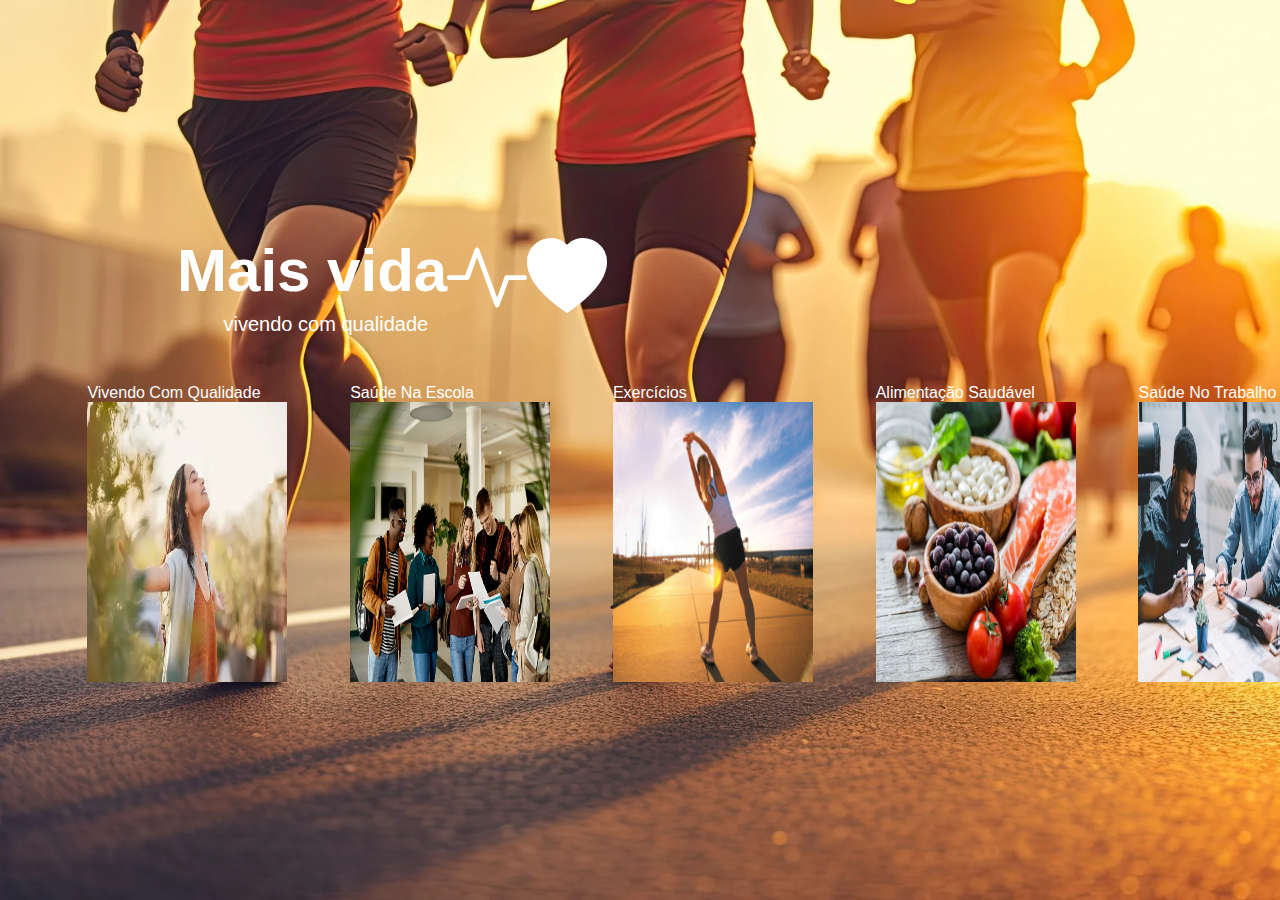
<file: saúde-bem-estar/index.html>
<!DOCTYPE html>
<html lang="pt-BR">
<head>
    <meta charset="UTF-8">
    <meta name="viewport" content="width=device-width, initial-scale=1.0">
    <title>Mais vida</title>
    <!--Adição do favicon para pagina com a tag link sendo usada e usando link para usar icones gratuitos disponiveis-->
    <link rel="shortcut icon" href="../saúde-bem-estar/imagens/icone-de-coração.ico" type="image/ico-x">
    <link rel="stylesheet" type="text/css" href="../saúde-bem-estar/css/estilo.css">
    <link href="https://cdn.jsdelivr.net/npm/bootstrap-icons@1.7.2/font/bootstrap-icons.css" rel="stylesheet">
    <link rel="stylesheet" href="https://cdnjs.cloudflare.com/ajax/libs/font-awesome/6.5.1/css/all.min.css" integrity="sha512-DTOQO9RWCH3ppGqcWaEA1BIZOC6xxalwEsw9c2QQeAIftl+Vegovlnee1c9QX4TctnWMn13TZye+giMm8e2LwA==" crossorigin="anonymous" referrerpolicy="no-referrer" />

</head>
<body class="pag01">
        <!--titulo incial da pagina e cabeçalho da pagina com a tag header-->
    <header>
        <!--Ultilizando a tag div para criar conteinrs para facilitar a formatação de partes da pagina-->  
        <div class="inicio">
            <h1>Mais vida</h1>
            <i class="bi bi-activity"></i>
            <i class="bi bi-heart-fill"></i>
            <p>vivendo com qualidade</p>
        </div>
    </header>
    <!--colocando barra de pesquisa na pagina-->
    <div class="buscar-box">
        <div class="lupa-buscar">
            <i class="fa-solid fa-magnifying-glass"></i>
        </div>
        <div class="input-buscar">
            <input type="text" name="" id="" placeholder="Buscar...">
        </div>
        <div class="btn-fechar">
            <i class="fa-solid fa-circle-xmark"></i>
        </div>
    </div> 
    <div id="scroll"> 
        <div>
            <p>Vivendo Com Qualidade</p>
            <picture>
                <source media="(max-width:360px)" srcset="../saúde-bem-estar/imagens/vivendo_com_qualidade_P.jpg" type="image/jpg">
                <source media="(max-width:520px)" srcset="../saúde-bem-estar/imagens/vivendo_com_qualidade_M.jpg" type="image/jpg">
                <a href="VivendoQualidade.html"><img src="../saúde-bem-estar/imagens/vivendo_com_qualidade_G.jpg" alt="Foto 1"></a>
            </picture>
        </div>
        <div>
            <p>Saúde Na Escola</p>
            <picture>
                <source media="(max-width:360px)" srcset="../saúde-bem-estar/imagens/universitario_P.jpg" type="image/jpg">
                <source media="(max-width:520px)" srcset="../saúde-bem-estar/imagens/universitario_M.jpg" type="image/jpg">
                <a href="SaudeNaEscola.html"><img src="../saúde-bem-estar/imagens/universitario_G.jpg" alt="Foto 2"></a>
            </picture>
        </div>
        <div>
            <p>Exercícios</p>
            <picture>
                <source media="(max-width:360px)" srcset="../saúde-bem-estar/imagens/exercicios-fisicos_P.png" type="image/png">
                <source media="(max-width:520px)" srcset="../saúde-bem-estar/imagens/exercicios-fisicos_M.png" type="image/png">
                <a href="Exercicios.html"><img src="imagens/exercicios-fisicos_`P2.png" alt="Foto 3"></a>
            </picture>
        </div>
        <div>
            <p>Alimentação Saudável</p>
            <picture>
                <source media="(max-width:360px)" srcset="../saúde-bem-estar/imagens/alimentacao-saudavel_P.jpg" type="image/jpg">
                <source media="(max-width:520px)" srcset="../saúde-bem-estar/imagens/alimentacao-saudavel_M.jpg" type="image/jpg">
                <a href="AlimentacaoSaudavel.html"><img src="../saúde-bem-estar/imagens/alimentacao-saudavel_G.jpg" alt="Foto 4"></a>
            </picture>
        </div>
        <div>
            <p>Saúde No Trabalho</p>
            <picture>
                <source media="(max-width:360px)" srcset="../saúde-bem-estar/imagens/trabalho_P.jpg" type="image/jpg">
                <source media="(max-width:520px)" srcset="../saúde-bem-estar/imagens/trabalho_M.jpg" type="image/jpg">
                <a href="SaudeNoTrabalho.html"><img src="../saúde-bem-estar/imagens/trabalho_G.jpg" alt="Foto 5"></a>
            </picture>
        </div>            
        <div>
            <p>Saúde Mental</p>
            <picture>
                <source media="(max-width:360px)" srcset="../saúde-bem-estar/imagens/saúde_mental_P.jpg" type="image/png">
                <source media="(max-width:520px)" srcset="../saúde-bem-estar/imagens/saúde_mental_M.jpg" type="image/png">
                <a href="SaudeMental.html"><img src="../saúde-bem-estar/imagens/saúde_mental_G.jpg" alt="Foto 6"></a>
            </picture>
        </div>

        <div>
            <p>Saúde Dos Pets</p>
            <picture>
                <source media="(max-width:360px)" srcset="../saúde-bem-estar/imagens/pets_P.jpg" type="image/jpg">
                <source media="(max-width:520px)" srcset="../saúde-bem-estar/imagens/pets_M.jpg" type="image/jpg">
                <a href="SaudePets.html"><img src="../saúde-bem-estar/imagens/pets_G.jpg" alt="Foto 8"></a>
            </picture>
        </div>
        <div>
            <p>Curiosidades</p>
            <picture>
                <source media="(max-width:360px)" srcset="../saúde-bem-estar/imagens/curiosidades_G.jpg" type="image/jpg">
                <source media="(max-width:520px)" srcset="../saúde-bem-estar/imagens/curiosidades_G.jpg" type="image/jpg">
                <a href="Curiosidades.html"><img src="../saúde-bem-estar/imagens/curiosidades_G.jpg" alt="Foto 9"></a>
            </picture>
        </div>
    </div>
    <!--chamada do script para a barra de pesquisa-->
    <script src="../saúde-bem-estar/script/script.js"></script> 
</body>
</html>
</file>
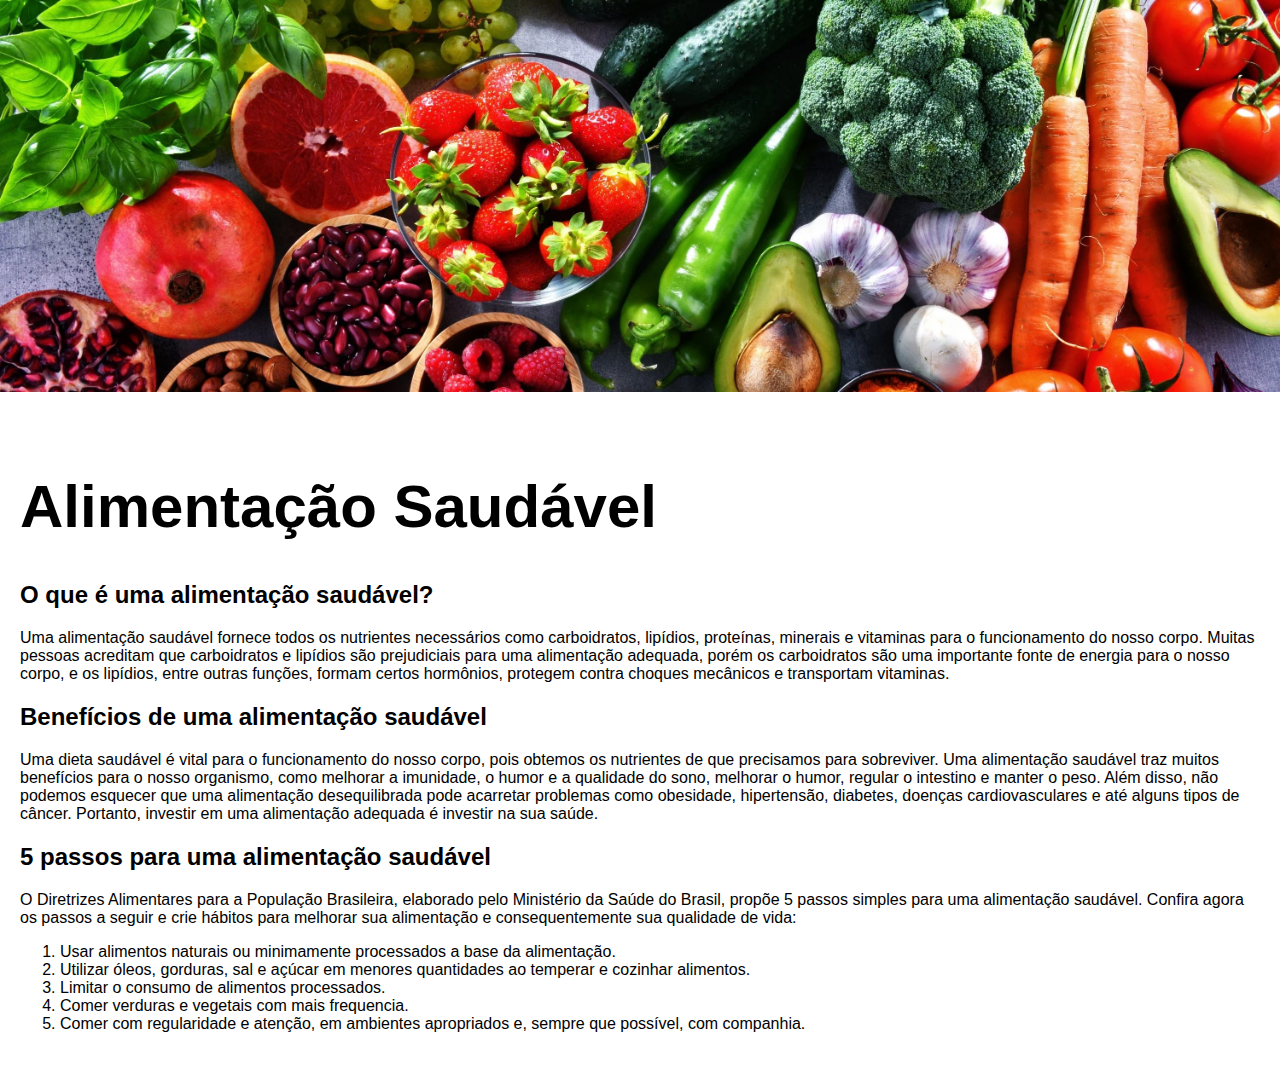
<file: saúde-bem-estar/AlimentacaoSaudavel.html>
<!DOCTYPE html>
<html lang="pt-BR">
<head>
    <meta charset="UTF-8">
    <meta name="viewport" content="width=device-width, initial-scale=1.0">
    <title>Alimentação Saudavel</title>
    <link rel="stylesheet" href="estilo02.css">
    <link rel="shortcut icon" href="../saúde-bem-estar/imagens/icone-de-coração.ico" type="image/ico-x">
</head>
<body>
    <div class="header">
        <!-- Div para a imagem de cabeçalho -->
        <div class="imagem-topo">
            <img src="imagens/alimentacao_saudavel_topo.jpeg.jpg" alt="Imagem de cabeçalho">
        </div>
    </div>
    
    <div class="conteudo">
        <h1>
            Alimentação Saudável
        </h1>
        <h2>
            O que é uma alimentação saudável?
        </h2>
        <p>
            Uma alimentação saudável fornece todos os nutrientes necessários como carboidratos, lipídios, proteínas, minerais e vitaminas para o funcionamento do nosso corpo. Muitas pessoas acreditam que carboidratos e lipídios são prejudiciais para uma alimentação adequada, porém os carboidratos são uma importante fonte de energia para o nosso corpo, e os lipídios, entre outras funções, formam certos hormônios, protegem contra choques mecânicos e transportam vitaminas.
        </p>

        <h2>
            Benefícios de uma alimentação saudável
        </h2>
        <p>
            Uma dieta saudável é vital para o funcionamento do nosso corpo, pois obtemos os nutrientes de que precisamos para sobreviver. Uma alimentação saudável traz muitos benefícios para o nosso organismo, como melhorar a imunidade, o humor e a qualidade do sono, melhorar o humor, regular o intestino e manter o peso.

            Além disso, não podemos esquecer que uma alimentação desequilibrada pode acarretar problemas como obesidade, hipertensão, diabetes, doenças cardiovasculares e até alguns tipos de câncer. Portanto, investir em uma alimentação adequada é investir na sua saúde.
        </p>

        <h2>
            5 passos para uma alimentação saudável
        </h2>
        <p>
            O Diretrizes Alimentares para a População Brasileira, elaborado pelo Ministério da Saúde do Brasil, propõe 5 passos simples para uma alimentação saudável. Confira agora os passos a seguir e crie hábitos para melhorar sua alimentação e consequentemente sua qualidade de vida:

            <ol>
                <li>Usar alimentos naturais ou minimamente processados a base da alimentação.</li>
                <li>Utilizar óleos, gorduras, sal e açúcar em menores quantidades ao temperar e cozinhar alimentos.</li>
                <li>
                    Limitar o consumo de alimentos processados.
                </li>
                <li>
                    Comer verduras e vegetais com mais frequencia.
                </li>
                <li>
                    Comer com regularidade e atenção, em ambientes apropriados e, sempre que possível, com companhia.
                </li>
            </ol>
        </p>
    </div>
</body>
</html>
</file>
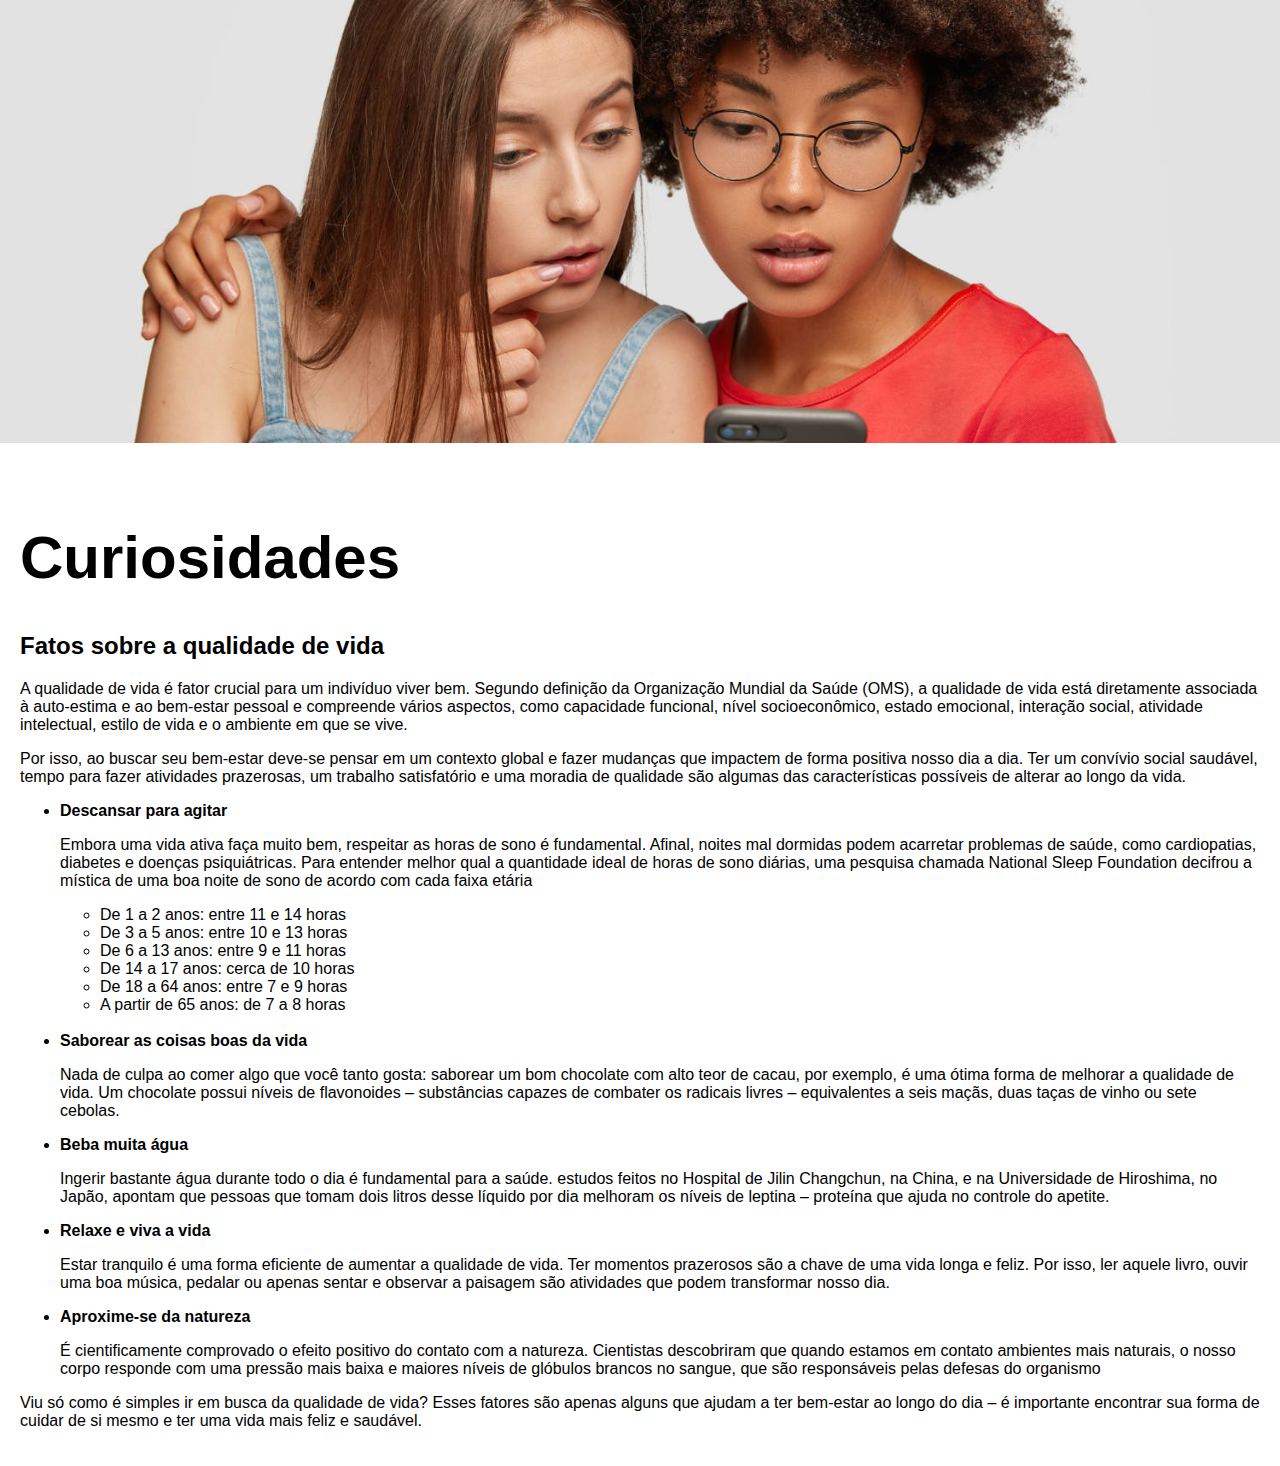
<file: saúde-bem-estar/Curiosidades.html>
<!DOCTYPE html>
<html lang="en">
<head>
    <meta charset="UTF-8">
    <meta name="viewport" content="width=device-width, initial-scale=1.0">
    <title>Curiosidades</title>
    <link rel="shortcut icon" href="../saúde-bem-estar/imagens/icone-de-coração.ico" type="image/ico-x">
    <link rel="stylesheet" href="estilo02.css">
</head>
<body>
    <div class="header">
        <!-- Div para a imagem de cabeçalho -->
        <div class="imagem-topo">
            <img src="imagens/curiosidades2.jpg" alt="Imagem de cabeçalho">
        </div>
    </div>

<div class="conteudo">
        <h1>Curiosidades</h1>
        <h2>Fatos sobre a qualidade de vida</h2>
        <p>A qualidade de vida é fator crucial para um indivíduo viver bem. Segundo definição da Organização Mundial da Saúde (OMS), a qualidade de vida está diretamente associada à auto-estima e ao bem-estar pessoal e compreende vários aspectos, como capacidade funcional, nível socioeconômico, estado emocional, interação social, atividade intelectual, estilo de vida e o ambiente em que se vive.</p>
        <p>Por isso, ao buscar seu bem-estar deve-se pensar em um contexto global e fazer mudanças que impactem de forma positiva nosso dia a dia. Ter um convívio social saudável, tempo para fazer atividades prazerosas, um trabalho satisfatório e uma moradia de qualidade são algumas das características possíveis de alterar ao longo da vida.</p>
        <ul>
            <li><strong>Descansar para agitar</strong></li>
            <p>Embora uma vida ativa faça muito bem, respeitar as horas de sono é fundamental. Afinal, noites mal dormidas podem acarretar problemas de saúde, como cardiopatias, diabetes e doenças psiquiátricas. Para entender melhor qual a quantidade ideal de horas de sono diárias, uma pesquisa chamada National Sleep Foundation decifrou a mística de uma boa noite de sono de acordo com cada faixa etária</p>
            <ul>
                <li>De 1 a 2 anos: entre 11 e 14 horas</li>
                <li>De 3 a 5 anos: entre 10 e 13 horas</li>
                <li>De 6 a 13 anos: entre 9 e 11 horas</li>
                <li>De 14 a 17 anos: cerca de 10 horas</li>
                <li>De 18 a 64 anos: entre 7 e 9 horas</li>
                <li>A partir de 65 anos: de 7 a 8 horas</li>
            </ul>
            <br>
            <li><strong>Saborear as coisas boas da vida</strong></li>
            <p>Nada de culpa ao comer algo que você tanto gosta: saborear um bom chocolate com alto teor de cacau, por exemplo, é uma ótima forma de melhorar a qualidade de vida. Um chocolate possui níveis de flavonoides – substâncias capazes de combater os radicais livres – equivalentes a seis maçãs, duas taças de vinho ou sete cebolas.</p>
            <li><strong>Beba muita água</strong></li>
            <p>Ingerir bastante água durante todo o dia é fundamental para a saúde. estudos feitos no Hospital de Jilin Changchun, na China, e na Universidade de Hiroshima, no Japão, apontam que pessoas que tomam dois litros desse líquido por dia melhoram os níveis de leptina – proteína que ajuda no controle do apetite.</p>
            <li><strong>Relaxe e viva a vida</strong></li>
            <p>Estar tranquilo é uma forma eficiente de aumentar a qualidade de vida. Ter momentos prazerosos são a chave de uma vida longa e feliz. Por isso, ler aquele livro, ouvir uma boa música, pedalar ou apenas sentar e observar a paisagem são atividades que podem transformar nosso dia.</p>
            <li><strong>Aproxime-se da natureza</strong></li>
            <p>É cientificamente comprovado o efeito positivo do contato com a natureza. Cientistas descobriram que quando estamos em contato ambientes mais naturais, o nosso corpo responde com uma pressão mais baixa e maiores níveis de glóbulos brancos no sangue, que são responsáveis pelas defesas do organismo</p>
        </ul>
        <p>Viu só como é simples ir em busca da qualidade de vida? Esses fatores são apenas alguns que ajudam a ter bem-estar ao longo do dia – é importante encontrar sua forma de cuidar de si mesmo e ter uma vida mais feliz e saudável.</p>
</div>        
    
</body>
</html>
</file>
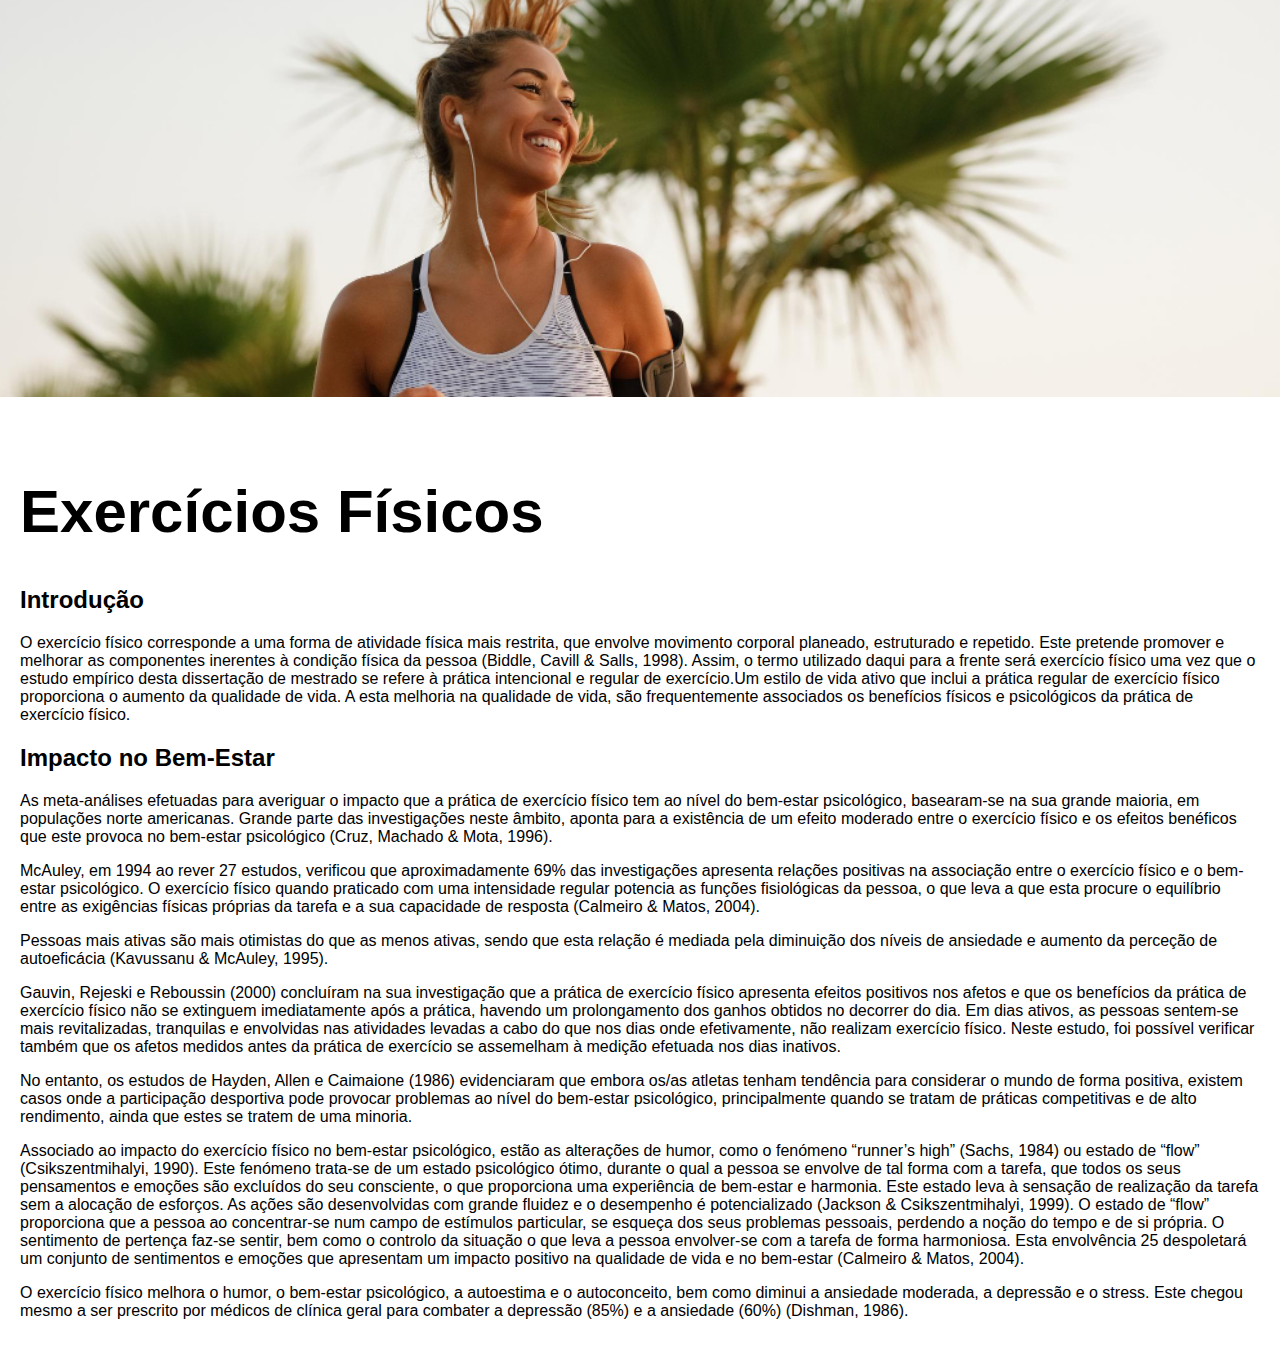
<file: saúde-bem-estar/Exercicios.html>
<!DOCTYPE html>
<html lang="pt-BR">
<head>
    <meta charset="UTF-8">
    <meta name="viewport" content="width=device-width, initial-scale=1.0">
    <title>Exercícios</title>
    <link rel="shortcut icon" href="../saúde-bem-estar/imagens/icone-de-coração.ico" type="image/ico-x">
    <link rel="stylesheet" href="estilo02.css">
</head>
<body>
    <div class="header">
        <!-- Div para a imagem de cabeçalho -->
        <div class="imagem-topo">
            <img src="imagens/exercios-fisi.1.png" alt="Imagem de cabeçalho">
        </div>
    </div>

    <div class="conteudo">
        <h1>Exercícios Físicos</h1>
        <h2>Introdução</h2>
        <p>O exercício físico corresponde a uma forma de atividade física mais restrita,
            que envolve movimento corporal planeado, estruturado e repetido. Este pretende promover e
            melhorar as componentes inerentes à condição física da pessoa (Biddle, Cavill & Salls, 1998).
            Assim, o termo utilizado daqui para a frente será exercício físico uma vez que o estudo
            empírico desta dissertação de mestrado se refere à prática intencional e regular de exercício.Um estilo de vida ativo que inclui a prática regular de exercício físico proporciona o aumento da qualidade de vida. A esta melhoria na qualidade de vida, são frequentemente associados os benefícios físicos e psicológicos da prática de exercício físico.</p>

            <h2>Impacto no Bem-Estar</h2>
            <p>As meta-análises efetuadas para averiguar o impacto que a prática de exercício físico tem
                ao nível do bem-estar psicológico, basearam-se na sua grande maioria, em populações norte
                americanas. Grande parte das investigações neste âmbito, aponta para a existência de um
                efeito moderado entre o exercício físico e os efeitos benéficos que este provoca no bem-estar
                psicológico (Cruz, Machado & Mota, 1996).                
            </p>

            <p>
                McAuley, em 1994 ao rever 27 estudos, verificou que aproximadamente 69% das
                investigações apresenta relações positivas na associação entre o exercício físico e o bem-estar
                psicológico. O exercício físico quando praticado com uma intensidade regular potencia as
                funções fisiológicas da pessoa, o que leva a que esta procure o equilíbrio entre as exigências
                físicas próprias da tarefa e a sua capacidade de resposta (Calmeiro & Matos, 2004).
            </p>

            <p>
                Pessoas mais ativas são mais otimistas do que as menos ativas, sendo que esta relação é
                mediada pela diminuição dos níveis de ansiedade e aumento da perceção de autoeficácia
                (Kavussanu & McAuley, 1995).
            </p>

            <p>
                Gauvin, Rejeski e Reboussin (2000) concluíram na sua investigação que a prática de
                exercício físico apresenta efeitos positivos nos afetos e que os benefícios da prática de
                exercício físico não se extinguem imediatamente após a prática, havendo um prolongamento
                dos ganhos obtidos no decorrer do dia. Em dias ativos, as pessoas sentem-se mais
                revitalizadas, tranquilas e envolvidas nas atividades levadas a cabo do que nos dias onde
                efetivamente, não realizam exercício físico. Neste estudo, foi possível verificar também que os
                afetos medidos antes da prática de exercício se assemelham à medição efetuada nos dias
                inativos.
            </p>

            <p>
                No entanto, os estudos de Hayden, Allen e Caimaione (1986) evidenciaram que embora
                os/as atletas tenham tendência para considerar o mundo de forma positiva, existem casos
                onde a participação desportiva pode provocar problemas ao nível do bem-estar psicológico,
                principalmente quando se tratam de práticas competitivas e de alto rendimento, ainda que
                estes se tratem de uma minoria.
            </p>

            <p>
                Associado ao impacto do exercício físico no bem-estar psicológico, estão as alterações de
                humor, como o fenómeno “runner’s high” (Sachs, 1984) ou estado de “flow” (Csikszentmihalyi,
                1990). Este fenómeno trata-se de um estado psicológico ótimo, durante o qual a pessoa se
                envolve de tal forma com a tarefa, que todos os seus pensamentos e emoções são excluídos
                do seu consciente, o que proporciona uma experiência de bem-estar e harmonia. Este estado
                leva à sensação de realização da tarefa sem a alocação de esforços. As ações são
                desenvolvidas com grande fluidez e o desempenho é potencializado (Jackson &
                Csikszentmihalyi, 1999). O estado de “flow” proporciona que a pessoa ao concentrar-se num
                campo de estímulos particular, se esqueça dos seus problemas pessoais, perdendo a noção do
                tempo e de si própria. O sentimento de pertença faz-se sentir, bem como o controlo da situação
                o que leva a pessoa envolver-se com a tarefa de forma harmoniosa. Esta envolvência
                25
                despoletará um conjunto de sentimentos e emoções que apresentam um impacto positivo na
                qualidade de vida e no bem-estar (Calmeiro & Matos, 2004). 
            </p>

            <p>
                O exercício físico melhora o humor, o bem-estar psicológico, a autoestima e o
                autoconceito, bem como diminui a ansiedade moderada, a depressão e o stress. Este chegou
                mesmo a ser prescrito por médicos de clínica geral para combater a depressão (85%) e a
                ansiedade (60%) (Dishman, 1986).
            </p>

    </div>
    
</body>
</html>
</file>
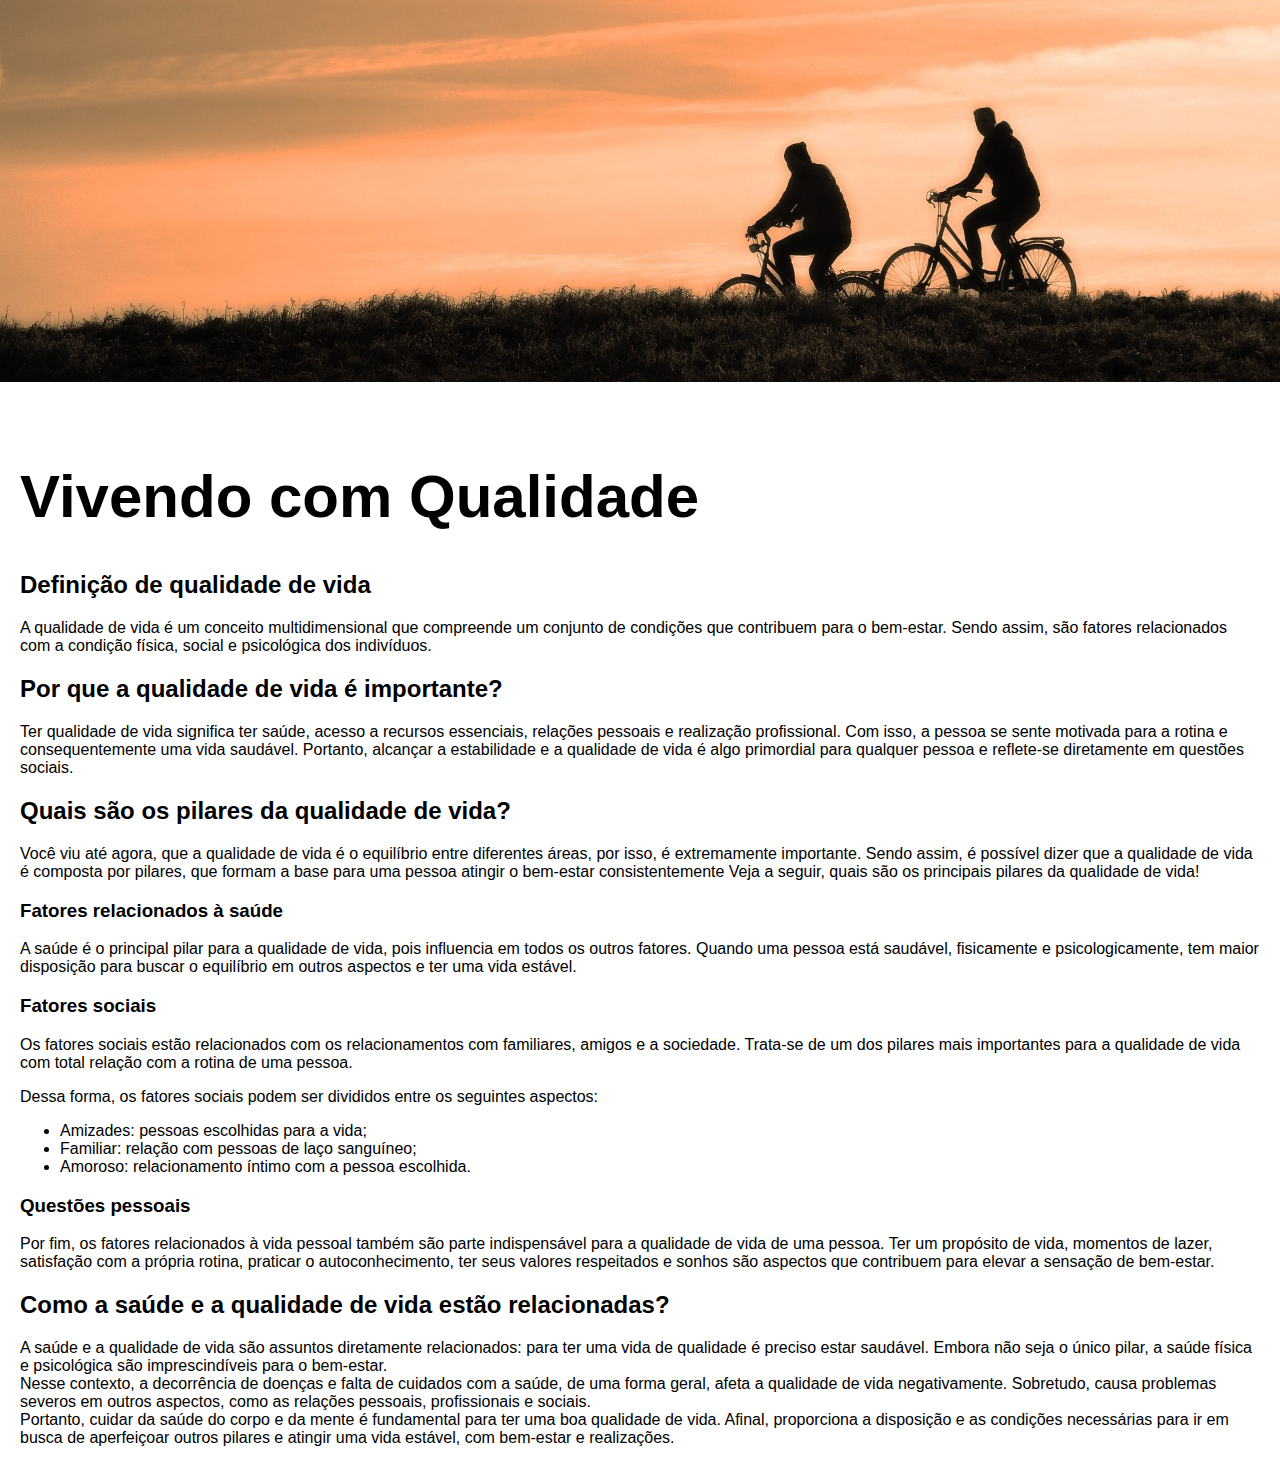
<file: saúde-bem-estar/pag02.html>
<!DOCTYPE html>
<html lang="pt-BR">
<head>
    <meta charset="UTF-8">
    <meta name="viewport" content="width=device-width, initial-scale=1.0">
    <title>Vivendo com Qualidade</title>
    <link rel="shortcut icon" href="../saúde-bem-estar/imagens/icone-de-coração.ico" type="image/ico-x">
    <link rel="stylesheet" href="estilo02.css">
</head>
<body>
    <div class="header">
        <!-- Div para a imagem de cabeçalho -->
        <div class="imagem-topo">
            <img src="imagens/ciclstas.jpg" alt="Imagem de cabeçalho">
        </div>
    </div>
    
    <div class="conteudo">
        <!-- Conteúdo do site aqui -->
        <h1>Vivendo com Qualidade</h1>
        <h2>Definição de qualidade de vida</h2>
        <p>A qualidade de vida é um conceito multidimensional que compreende um conjunto de condições que contribuem para o bem-estar. Sendo assim, são fatores relacionados com a condição física, social e psicológica dos indivíduos. </p>
        <h2>Por que a qualidade de vida é importante?</h2>
        <p>Ter qualidade de vida significa ter saúde, acesso a recursos essenciais, relações pessoais e realização profissional. Com isso, a pessoa se sente motivada para a rotina e consequentemente uma vida saudável.
        Portanto, alcançar a estabilidade e a qualidade de vida é algo primordial para qualquer pessoa e reflete-se diretamente em questões sociais.</p>
        <h2>Quais são os pilares da qualidade de vida?</h2>
        <p>Você viu até agora, que a qualidade de vida é o equilíbrio entre diferentes áreas, por isso, é extremamente importante. Sendo assim, é possível dizer que a qualidade de vida é composta por pilares, que formam a base para uma pessoa atingir o bem-estar consistentemente
        Veja a seguir, quais são os principais pilares da qualidade de vida!  </p>
        <h3>Fatores relacionados à saúde</h3>
        <p>A saúde é o principal pilar para a qualidade de vida, pois influencia em todos os outros fatores. Quando uma pessoa está saudável, fisicamente e psicologicamente, tem maior disposição para buscar o equilíbrio em outros aspectos e ter uma vida estável.</p>
        <h3>Fatores sociais</h3>
        <p>Os fatores sociais estão relacionados com os relacionamentos com familiares, amigos e a sociedade. Trata-se de um dos pilares mais importantes para a qualidade de vida com total relação com a rotina de uma pessoa.</p>
        <p>Dessa forma, os fatores sociais podem ser divididos entre os seguintes aspectos:</p>
        <ul >
            <li>Amizades: pessoas escolhidas para a vida;</li>
            <li>Familiar: relação com pessoas de laço sanguíneo;</li>
            <li>Amoroso: relacionamento íntimo com a pessoa escolhida.</li>
        </ul>
        <h3>Questões pessoais</h3>
        <p>Por fim, os fatores relacionados à vida pessoal também são parte indispensável para a qualidade de vida de uma pessoa. Ter um propósito de vida, momentos de lazer, satisfação com a própria rotina, praticar o autoconhecimento, ter seus valores respeitados e sonhos são aspectos que contribuem para elevar a sensação de bem-estar.</p>
        <h2>Como a saúde e a qualidade de vida estão relacionadas?</h2>
        <p>A saúde e a qualidade de vida são assuntos diretamente relacionados: para ter uma vida de qualidade é preciso estar saudável. Embora não seja o único pilar, a saúde física e psicológica são imprescindíveis para o bem-estar. <br> Nesse contexto, a decorrência de doenças e falta de cuidados com a saúde, de uma forma geral, afeta a qualidade de vida negativamente. Sobretudo, causa problemas severos em outros aspectos, como as relações pessoais, profissionais e sociais. <br> Portanto, cuidar da saúde do corpo e da mente é fundamental para ter uma boa qualidade de vida. Afinal, proporciona a disposição e as condições necessárias para ir em busca de aperfeiçoar outros pilares e atingir uma vida estável, com bem-estar e realizações.</p>
        
    </div>
    
</body>
</html>
</file>
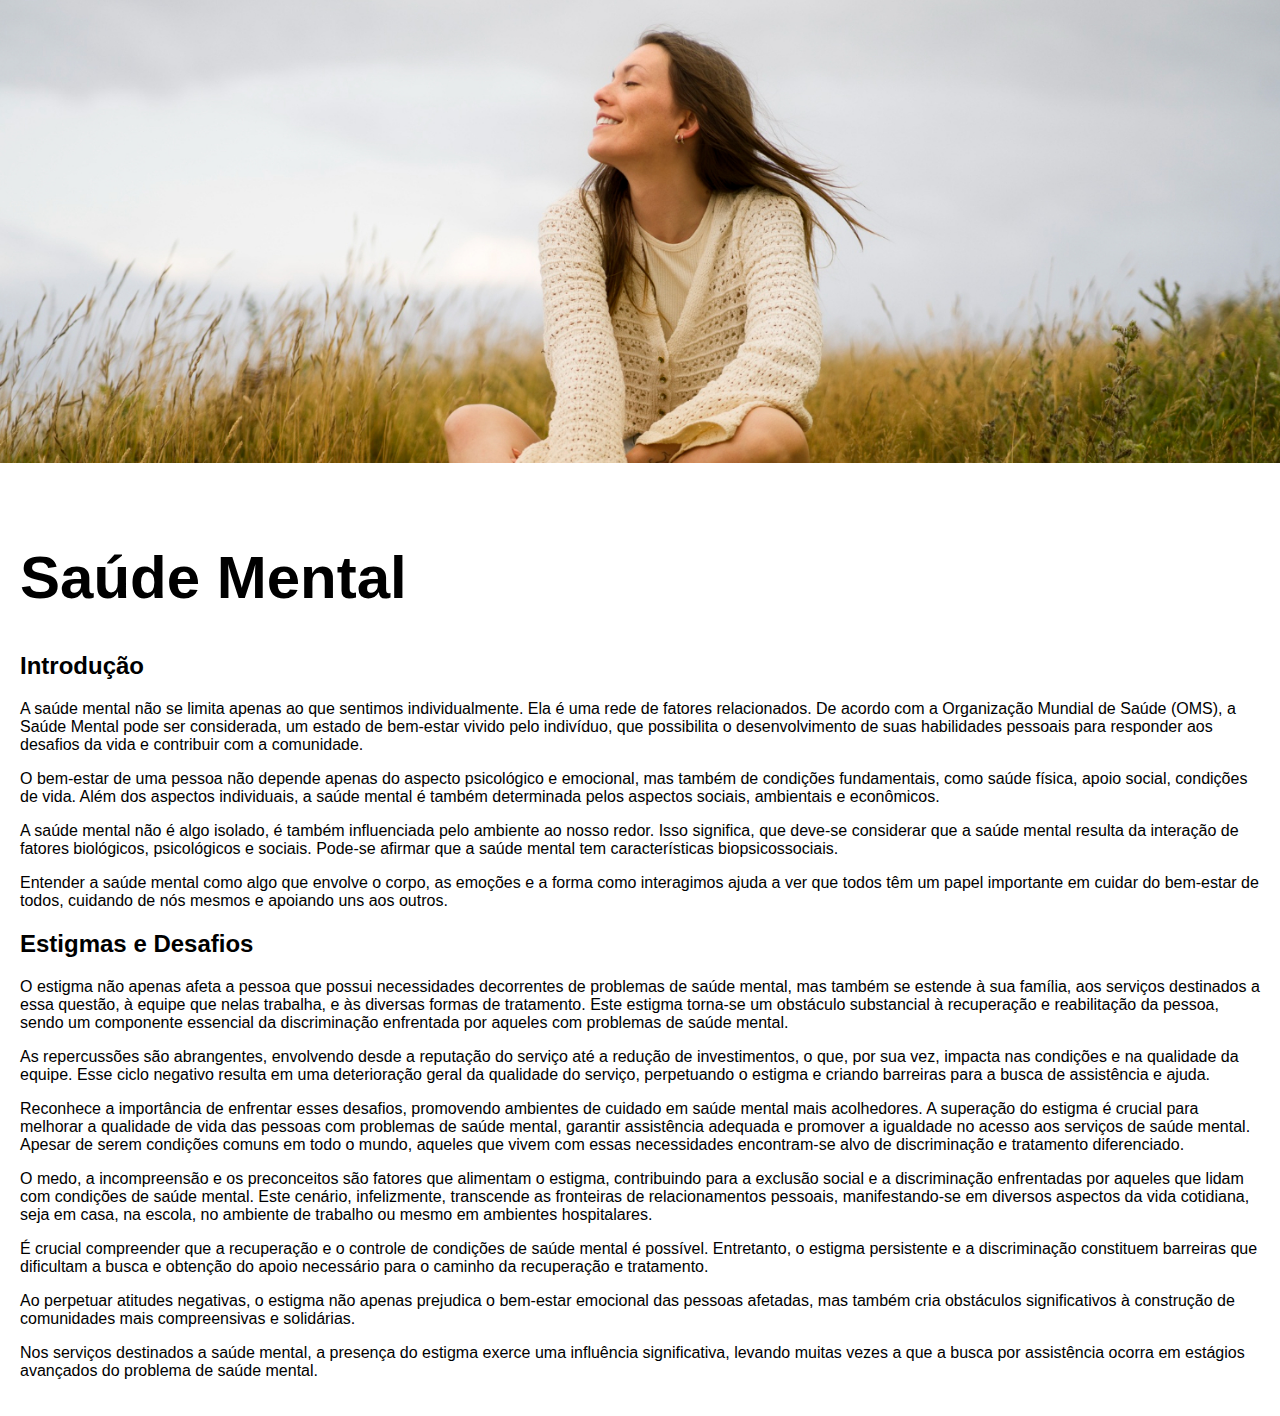
<file: saúde-bem-estar/SaudeMental.html>
<!DOCTYPE html>
<html lang="en">
<head>
    <meta charset="UTF-8">
    <meta name="viewport" content="width=device-width, initial-scale=1.0">
    <title>Saude Mental</title>
    <link rel="shortcut icon" href="../saúde-bem-estar/imagens/icone-de-coração.ico" type="image/ico-x">
    <link rel="stylesheet" href="estilo02.css">
</head>
<body>
    <div class="header">
        <!-- Div para a imagem de cabeçalho -->
        <div class="imagem-topo">
            <img src="imagens/saudemental.jpg" alt="Imagem de cabeçalho">
        </div>
    </div>
    
    <div class="conteudo">
        <h1>Saúde Mental</h1>
        <h2>Introdução</h2>
        <p>A saúde mental não se limita apenas ao que sentimos individualmente. Ela é uma rede de fatores relacionados. De acordo com a Organização Mundial de Saúde (OMS), a Saúde Mental pode ser considerada, um estado de bem-estar vivido pelo indivíduo, que possibilita o desenvolvimento de suas habilidades pessoais para responder aos desafios da vida e contribuir com a comunidade.</p>
        <p>O bem-estar de uma pessoa não depende apenas do aspecto psicológico e emocional, mas também de condições fundamentais, como saúde física, apoio social, condições de vida. Além dos aspectos individuais, a saúde mental é também determinada pelos aspectos sociais, ambientais e econômicos.</p>
        <p>A saúde mental não é algo isolado, é também influenciada pelo ambiente ao nosso redor. Isso significa, que deve-se considerar que a saúde mental resulta da interação de fatores biológicos, psicológicos e sociais. Pode-se afirmar que a saúde mental tem características biopsicossociais. </p>
        <p>Entender a saúde mental como algo que envolve o corpo, as emoções e a forma como interagimos ajuda a ver que todos têm um papel importante em cuidar do bem-estar de todos, cuidando de nós mesmos e apoiando uns aos outros.</p>
        <h2>Estigmas e Desafios</h2>
        <p>O estigma não apenas afeta a pessoa que possui necessidades decorrentes de problemas de saúde mental, mas também se estende à sua família, aos serviços destinados a essa questão, à equipe que nelas trabalha, e às diversas formas de tratamento. Este estigma torna-se um obstáculo substancial à recuperação e reabilitação da pessoa, sendo um componente essencial da discriminação enfrentada por aqueles com problemas de saúde mental.</p>
        <p>As repercussões são abrangentes, envolvendo desde a reputação do serviço até a redução de investimentos, o que, por sua vez, impacta nas condições e na qualidade da equipe. Esse ciclo negativo resulta em uma deterioração geral da qualidade do serviço, perpetuando o estigma e criando barreiras para a busca de assistência e ajuda.</p>
        <p>Reconhece a importância de enfrentar esses desafios, promovendo ambientes de cuidado em saúde mental mais acolhedores. A superação do estigma é crucial para melhorar a qualidade de vida das pessoas com problemas de saúde mental, garantir assistência adequada e promover a igualdade no acesso aos serviços de saúde mental. Apesar de serem condições comuns em todo o mundo, aqueles que vivem com essas necessidades encontram-se alvo de discriminação e tratamento diferenciado.</p>
        <p>O medo, a incompreensão e os preconceitos são fatores que alimentam o estigma, contribuindo para a exclusão social e a discriminação enfrentadas por aqueles que lidam com condições de saúde mental. Este cenário, infelizmente, transcende as fronteiras de relacionamentos pessoais, manifestando-se em diversos aspectos da vida cotidiana, seja em casa, na escola, no ambiente de trabalho ou mesmo em ambientes hospitalares.</p>
        <p>É crucial compreender que a recuperação e o controle de condições de saúde mental é possível. Entretanto, o estigma persistente e a discriminação constituem barreiras que dificultam a busca e obtenção do apoio necessário para o caminho da recuperação e tratamento.</p>
        <p>Ao perpetuar atitudes negativas, o estigma não apenas prejudica o bem-estar emocional das pessoas afetadas, mas também cria obstáculos significativos à construção de comunidades mais compreensivas e solidárias.</p>
        <p>Nos serviços destinados a saúde mental, a presença do estigma exerce uma influência significativa, levando muitas vezes a que a busca por assistência ocorra em estágios avançados do problema de saúde mental.</p>

    </div>
</body>
</html>
</file>
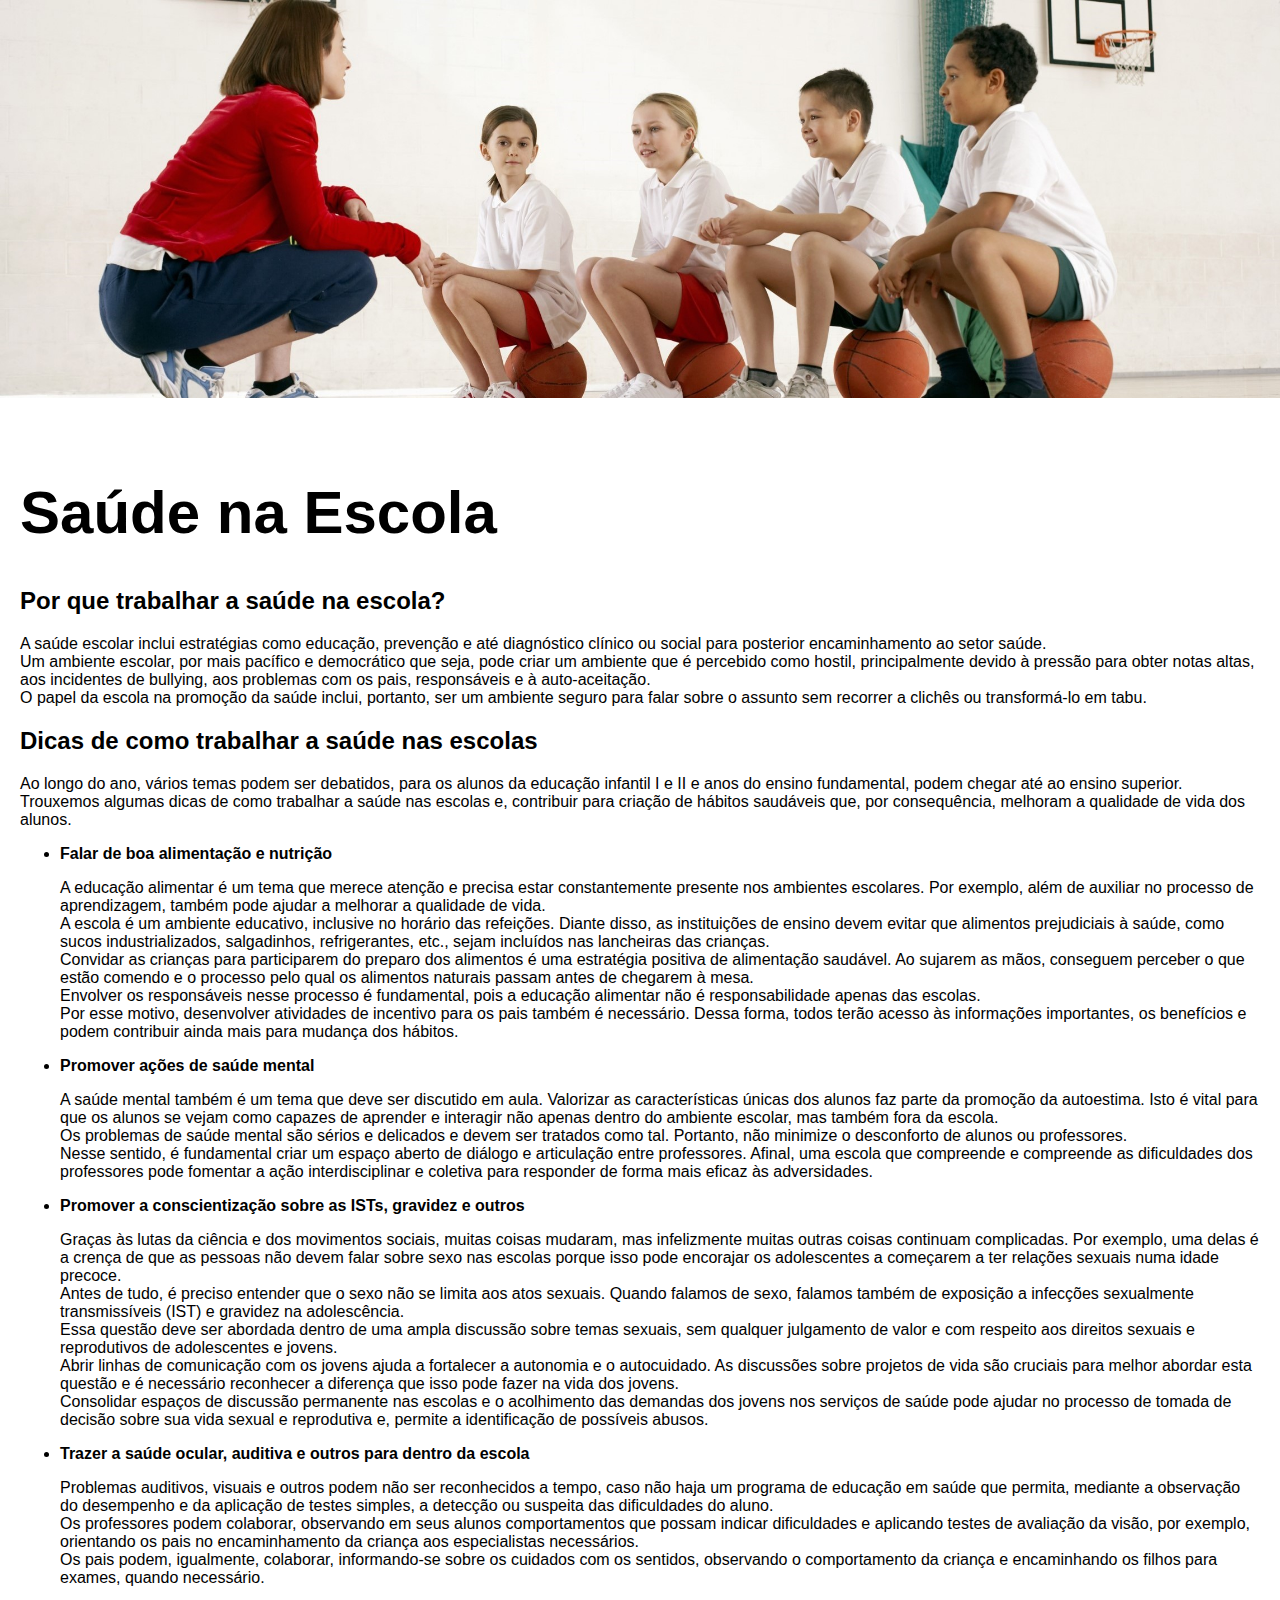
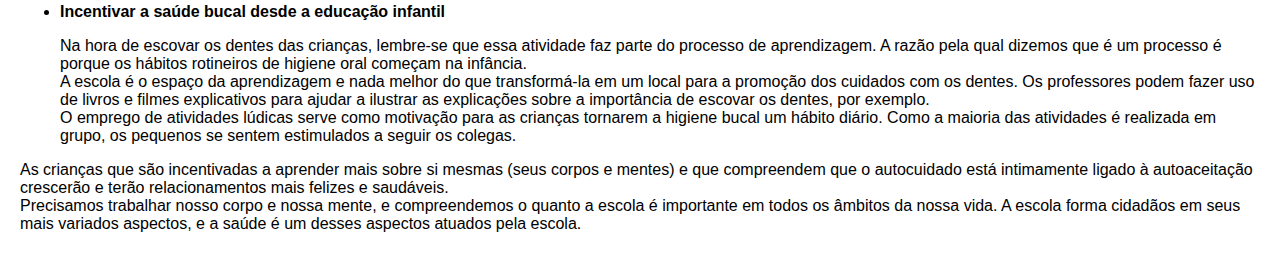
<file: saúde-bem-estar/SaudeNaEscola.html>
<!DOCTYPE html>
<html lang="pt-BR">
<head>
    <meta charset="UTF-8">
    <meta name="viewport" content="width=device-width, initial-scale=1.0">
    <title>Saúde na Escola</title>
    <link rel="shortcut icon" href="../saúde-bem-estar/imagens/icone-de-coração.ico" type="image/ico-x">
    <link rel="stylesheet" href="estilo02.css">
</head>
<body>
    <div class="header">
        <!-- Div para a imagem de cabeçalho -->
        <div class="imagem-topo">
            <img src="imagens/educacaofisoca.2.1.jpg" alt="Imagem de cabeçalho">
        </div>
    </div>

    <div class="conteudo">
        <!-- Conteúdo do site aqui -->
        <h1>Saúde na Escola</h1>
        <h2>Por que trabalhar a saúde na escola?</h2>
        <p>A saúde escolar inclui estratégias como educação, prevenção e até diagnóstico clínico ou social para posterior encaminhamento ao setor saúde. <br> Um ambiente escolar, por mais pacífico e democrático que seja, pode criar um ambiente que é percebido como hostil, principalmente devido à pressão para obter notas altas, aos incidentes de bullying, aos problemas com os pais, responsáveis ​​e à auto-aceitação. <br>  O papel da escola na promoção da saúde inclui, portanto, ser um ambiente seguro para falar sobre o assunto sem recorrer a clichês ou transformá-lo em tabu.</p>

        <h2>Dicas de como trabalhar a saúde nas escolas</h2>
        <p>Ao longo do ano, vários temas podem ser debatidos, para os alunos da educação infantil I e II e anos do ensino fundamental, podem chegar até ao ensino superior. <br> Trouxemos algumas dicas de como trabalhar a saúde nas escolas e, contribuir para criação de hábitos saudáveis que, por consequência, melhoram a qualidade de vida dos alunos. </p>
        <ul>
            <li><strong>Falar de boa alimentação e nutrição</strong></li>
            <p>A educação alimentar é um tema que merece atenção e precisa estar constantemente presente nos ambientes escolares. Por exemplo, além de auxiliar no processo de aprendizagem, também pode ajudar a melhorar a qualidade de vida. <br> A escola é um ambiente educativo, inclusive no horário das refeições. Diante disso, as instituições de ensino devem evitar que alimentos prejudiciais à saúde, como sucos industrializados, salgadinhos, refrigerantes, etc., sejam incluídos nas lancheiras das crianças. <br> Convidar as crianças para participarem do preparo dos alimentos é uma estratégia positiva de alimentação saudável. Ao sujarem as mãos, conseguem perceber o que estão comendo e o processo pelo qual os alimentos naturais passam antes de chegarem à mesa. <br> Envolver os responsáveis ​​nesse processo é fundamental, pois a educação alimentar não é responsabilidade apenas das escolas.<br> Por esse motivo, desenvolver atividades de incentivo para os pais também é necessário. Dessa forma, todos terão acesso às informações importantes, os benefícios e podem contribuir ainda mais para mudança dos hábitos. </p>

            <li><strong>Promover ações de saúde mental</strong></li>
            <p>A saúde mental também é um tema que deve ser discutido em aula. Valorizar as características únicas dos alunos faz parte da promoção da autoestima. Isto é vital para que os alunos se vejam como capazes de aprender e interagir não apenas dentro do ambiente escolar, mas também fora da escola. <br>Os problemas de saúde mental são sérios e delicados e devem ser tratados como tal. Portanto, não minimize o desconforto de alunos ou professores. <br>Nesse sentido, é fundamental criar um espaço aberto de diálogo e articulação entre professores. Afinal, uma escola que compreende e compreende as dificuldades dos professores pode fomentar a ação interdisciplinar e coletiva para responder de forma mais eficaz às adversidades.</p>

            <li><strong>Promover a conscientização sobre as ISTs, gravidez e outros</strong></li>
            <p>Graças às lutas da ciência e dos movimentos sociais, muitas coisas mudaram, mas infelizmente muitas outras coisas continuam complicadas. Por exemplo, uma delas é a crença de que as pessoas não devem falar sobre sexo nas escolas porque isso pode encorajar os adolescentes a começarem a ter relações sexuais numa idade precoce. <br>Antes de tudo, é preciso entender que o sexo não se limita aos atos sexuais. Quando falamos de sexo, falamos também de exposição a infecções sexualmente transmissíveis (IST) e gravidez na adolescência. <br>Essa questão deve ser abordada dentro de uma ampla discussão sobre temas sexuais, sem qualquer julgamento de valor e com respeito aos direitos sexuais e reprodutivos de adolescentes e jovens. <br>Abrir linhas de comunicação com os jovens ajuda a fortalecer a autonomia e o autocuidado. As discussões sobre projetos de vida são cruciais para melhor abordar esta questão e é necessário reconhecer a diferença que isso pode fazer na vida dos jovens. <br>Consolidar espaços de discussão permanente nas escolas e o acolhimento das demandas dos jovens nos serviços de saúde pode ajudar no processo de tomada de decisão sobre sua vida sexual e reprodutiva e, permite a identificação de possíveis abusos. </p>

            <li><strong>Trazer a saúde ocular, auditiva e outros para dentro da escola</strong></li>
            <p>Problemas auditivos, visuais e outros podem não ser reconhecidos a tempo, caso não haja um programa de educação em saúde que permita, mediante a observação do desempenho e da aplicação de testes simples, a detecção ou suspeita das dificuldades do aluno. <br>Os professores podem colaborar, observando em seus alunos comportamentos que possam indicar dificuldades e aplicando testes de avaliação da visão, por exemplo, orientando os pais no encaminhamento da criança aos especialistas necessários. <br>Os pais podem, igualmente, colaborar, informando-se sobre os cuidados com os sentidos, observando o comportamento da criança e encaminhando os filhos para exames, quando necessário.</p>

            <li><strong>Incentivar a saúde bucal desde a educação infantil</strong></li>
            <p>Na hora de escovar os dentes das crianças, lembre-se que essa atividade faz parte do processo de aprendizagem. A razão pela qual dizemos que é um processo é porque os hábitos rotineiros de higiene oral começam na infância. <br>A escola é o espaço da aprendizagem e nada melhor do que transformá-la em um local para a promoção dos cuidados com os dentes. Os professores podem fazer uso de livros e filmes explicativos para ajudar a ilustrar as explicações sobre a importância de escovar os dentes, por exemplo. <br>O emprego de atividades lúdicas serve como motivação para as crianças tornarem a higiene bucal um hábito diário. Como a maioria das atividades é realizada em grupo, os pequenos se sentem estimulados a seguir os colegas.</p>
        </ul>

        <p>As crianças que são incentivadas a aprender mais sobre si mesmas (seus corpos e mentes) e que compreendem que o autocuidado está intimamente ligado à autoaceitação crescerão e terão relacionamentos mais felizes e saudáveis. <br>Precisamos trabalhar nosso corpo e nossa mente, e compreendemos o quanto a escola é importante em todos os âmbitos da nossa vida. A escola forma cidadãos em seus mais variados aspectos, e a saúde é um desses aspectos atuados pela escola.</p>
        
    </div>

</body>
</html>
</file>
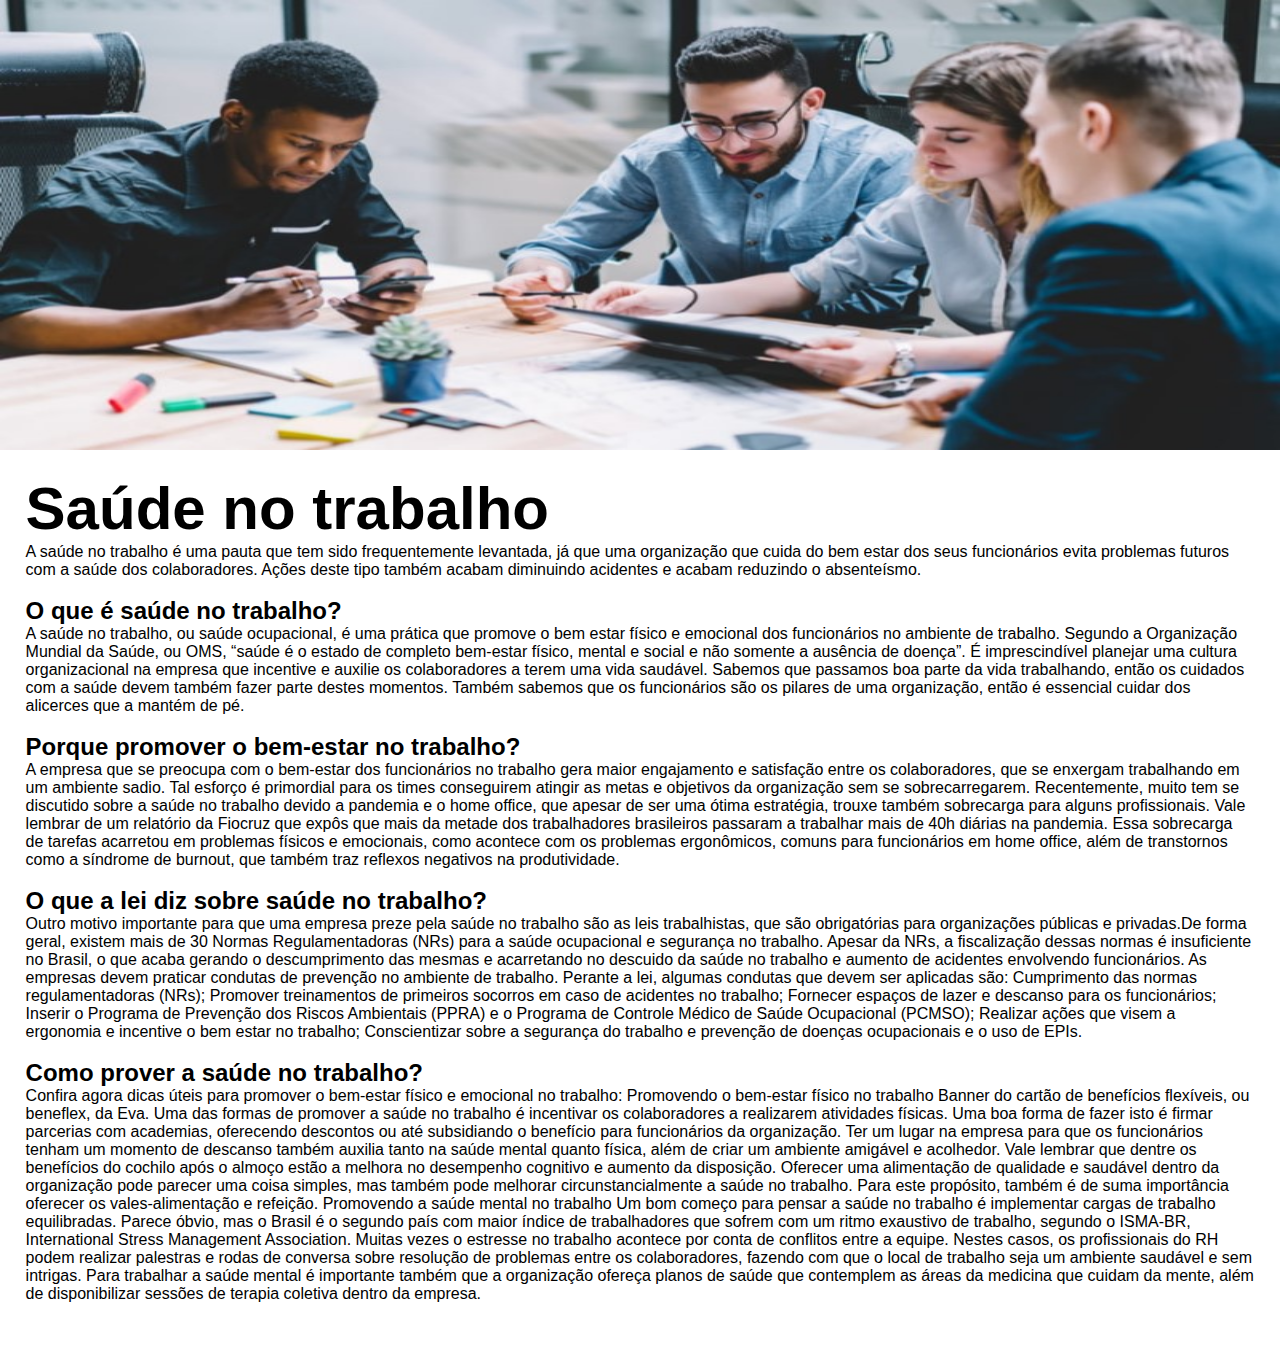
<file: saúde-bem-estar/SaudeNoTrabalho.html>
<!DOCTYPE html>
<html lang="pt-BR">
<head>
    <meta charset="UTF-8">
    <meta name="viewport" content="width=device-width, initial-scale=1.0">
    <title>Saúde no trabalho</title>
    <!--Adição do favicon para pagina com a tag link sendo usada e usando link para usar icones gratuitos disponiveis-->
    <link rel="shortcut icon" href="../saúde-bem-estar/imagens/icone-de-coração.ico" type="image/ico-x">
    <link rel="stylesheet" type="text/css" href="../saúde-bem-estar/css/estilo.css">
    <link href="https://cdn.jsdelivr.net/npm/bootstrap-icons@1.7.2/font/bootstrap-icons.css" rel="stylesheet">
    <link rel="stylesheet" href="https://cdnjs.cloudflare.com/ajax/libs/font-awesome/6.5.1/css/all.min.css" integrity="sha512-DTOQO9RWCH3ppGqcWaEA1BIZOC6xxalwEsw9c2QQeAIftl+Vegovlnee1c9QX4TctnWMn13TZye+giMm8e2LwA==" crossorigin="anonymous" referrerpolicy="no-referrer" />
    <link rel="stylesheet" href="estilo02.css">
</head>
<body class="saudetrabalho">
    <div class="texto">
        <h1>Saúde no trabalho</h1>
        <p>A saúde no trabalho é uma pauta que tem sido frequentemente levantada, já que uma organização que cuida do bem estar dos seus funcionários evita problemas futuros com a saúde dos colaboradores. Ações deste tipo também acabam diminuindo acidentes e acabam reduzindo o absenteísmo.</p><br>

            <h2>O que é saúde no trabalho?</h2>
            <p>A saúde no trabalho, ou saúde ocupacional, é uma prática que promove o bem estar físico e emocional dos funcionários no ambiente de trabalho. Segundo a Organização Mundial da Saúde, ou OMS, “saúde é o estado de completo bem-estar físico, mental e social e não somente a ausência de doença”. 

            É imprescindível planejar uma cultura organizacional na empresa que incentive e auxilie os colaboradores a terem uma vida saudável. 
        
            Sabemos que passamos boa parte da vida trabalhando, então os cuidados com a saúde devem também fazer parte destes momentos. Também sabemos que os funcionários são os pilares de uma organização, então é essencial cuidar dos alicerces que a mantém de pé. </p><br>

            <h2>Porque promover o bem-estar no trabalho?</h2>
            <p>A empresa que se preocupa com o bem-estar dos funcionários no trabalho gera maior engajamento e satisfação entre os colaboradores, que se enxergam trabalhando em um ambiente sadio. Tal esforço é primordial para os times conseguirem atingir as metas e objetivos da organização sem se sobrecarregarem. 
            Recentemente, muito tem se discutido sobre a saúde no trabalho devido a pandemia e o home office, que apesar de ser uma ótima estratégia, trouxe também sobrecarga para alguns profissionais. Vale lembrar de um relatório da Fiocruz que expôs que mais da metade dos trabalhadores brasileiros passaram a trabalhar mais de 40h diárias na pandemia.
            Essa sobrecarga de tarefas acarretou em problemas físicos e emocionais, como acontece com os problemas ergonômicos, comuns para funcionários em home office, além de transtornos como a síndrome de burnout, que também traz reflexos negativos na produtividade.</p><br>

            <h2>O que a lei diz sobre saúde no trabalho?</h2>
            <p>Outro motivo importante para que uma empresa preze pela saúde no trabalho são as leis trabalhistas, que são obrigatórias para organizações públicas e privadas.De forma geral, existem mais de 30 Normas Regulamentadoras (NRs) para a saúde ocupacional e segurança no trabalho.
            Apesar da NRs, a fiscalização dessas normas é insuficiente no Brasil, o que acaba gerando o descumprimento das mesmas e acarretando no descuido da saúde no trabalho e  aumento de acidentes envolvendo funcionários.  
            As empresas devem praticar condutas de prevenção no ambiente de trabalho. Perante a lei, algumas condutas que devem ser aplicadas são:
            
            Cumprimento das normas regulamentadoras (NRs);  
            Promover treinamentos de primeiros socorros em caso de acidentes no trabalho;
            Fornecer espaços de lazer e descanso para os funcionários;
            Inserir o Programa de Prevenção dos Riscos Ambientais (PPRA) e o Programa de Controle Médico de Saúde Ocupacional (PCMSO); 
            Realizar ações que visem a ergonomia e incentive o bem estar no trabalho;
            Conscientizar sobre a segurança do trabalho e prevenção de doenças ocupacionais e o uso de EPIs.</p><br>
            
            <h2>Como prover a saúde no trabalho?</h2>
            <p>Confira agora dicas úteis para promover o bem-estar físico e emocional no trabalho:

            Promovendo o bem-estar físico no trabalho
            Banner do cartão de benefícios flexíveis, ou beneflex, da Eva.
            Uma das formas de promover a saúde no trabalho é incentivar os colaboradores a realizarem atividades físicas. Uma boa forma de fazer isto é firmar parcerias com academias, oferecendo descontos ou até subsidiando o benefício para funcionários da organização.  
            
            Ter um lugar na empresa para que os funcionários tenham um momento de descanso também auxilia tanto na saúde mental quanto física, além de criar um ambiente amigável e acolhedor. Vale lembrar que dentre os benefícios do cochilo após o almoço estão a melhora no desempenho cognitivo e aumento da disposição.
            
            Oferecer uma alimentação de qualidade e saudável dentro da organização pode parecer uma coisa simples, mas também pode melhorar circunstancialmente a  saúde no trabalho. Para este propósito, também é de suma importância oferecer os vales-alimentação e refeição. 
            
            Promovendo a saúde mental no trabalho
            Um bom começo para pensar a saúde no trabalho é implementar cargas de trabalho equilibradas. Parece óbvio, mas o Brasil é o segundo país com maior índice de trabalhadores que sofrem com um ritmo exaustivo de trabalho, segundo o ISMA-BR, International Stress Management Association. 
            
            Muitas vezes o estresse no trabalho acontece por conta de conflitos entre a equipe. Nestes casos, os profissionais do RH podem realizar palestras e rodas de conversa sobre resolução de problemas entre os colaboradores, fazendo com que o local de trabalho seja um ambiente saudável e sem intrigas. 
            
            Para trabalhar a saúde mental é importante também que a organização ofereça planos de saúde que contemplem as áreas da medicina que cuidam da mente, além de disponibilizar sessões de terapia coletiva dentro da empresa.</p><br>
    </div>
    <!--chamada do script para a barra de pesquisa-->
    <script src="../saúde-bem-estar/script/script.js"></script> 
</body>
</html>
</file>
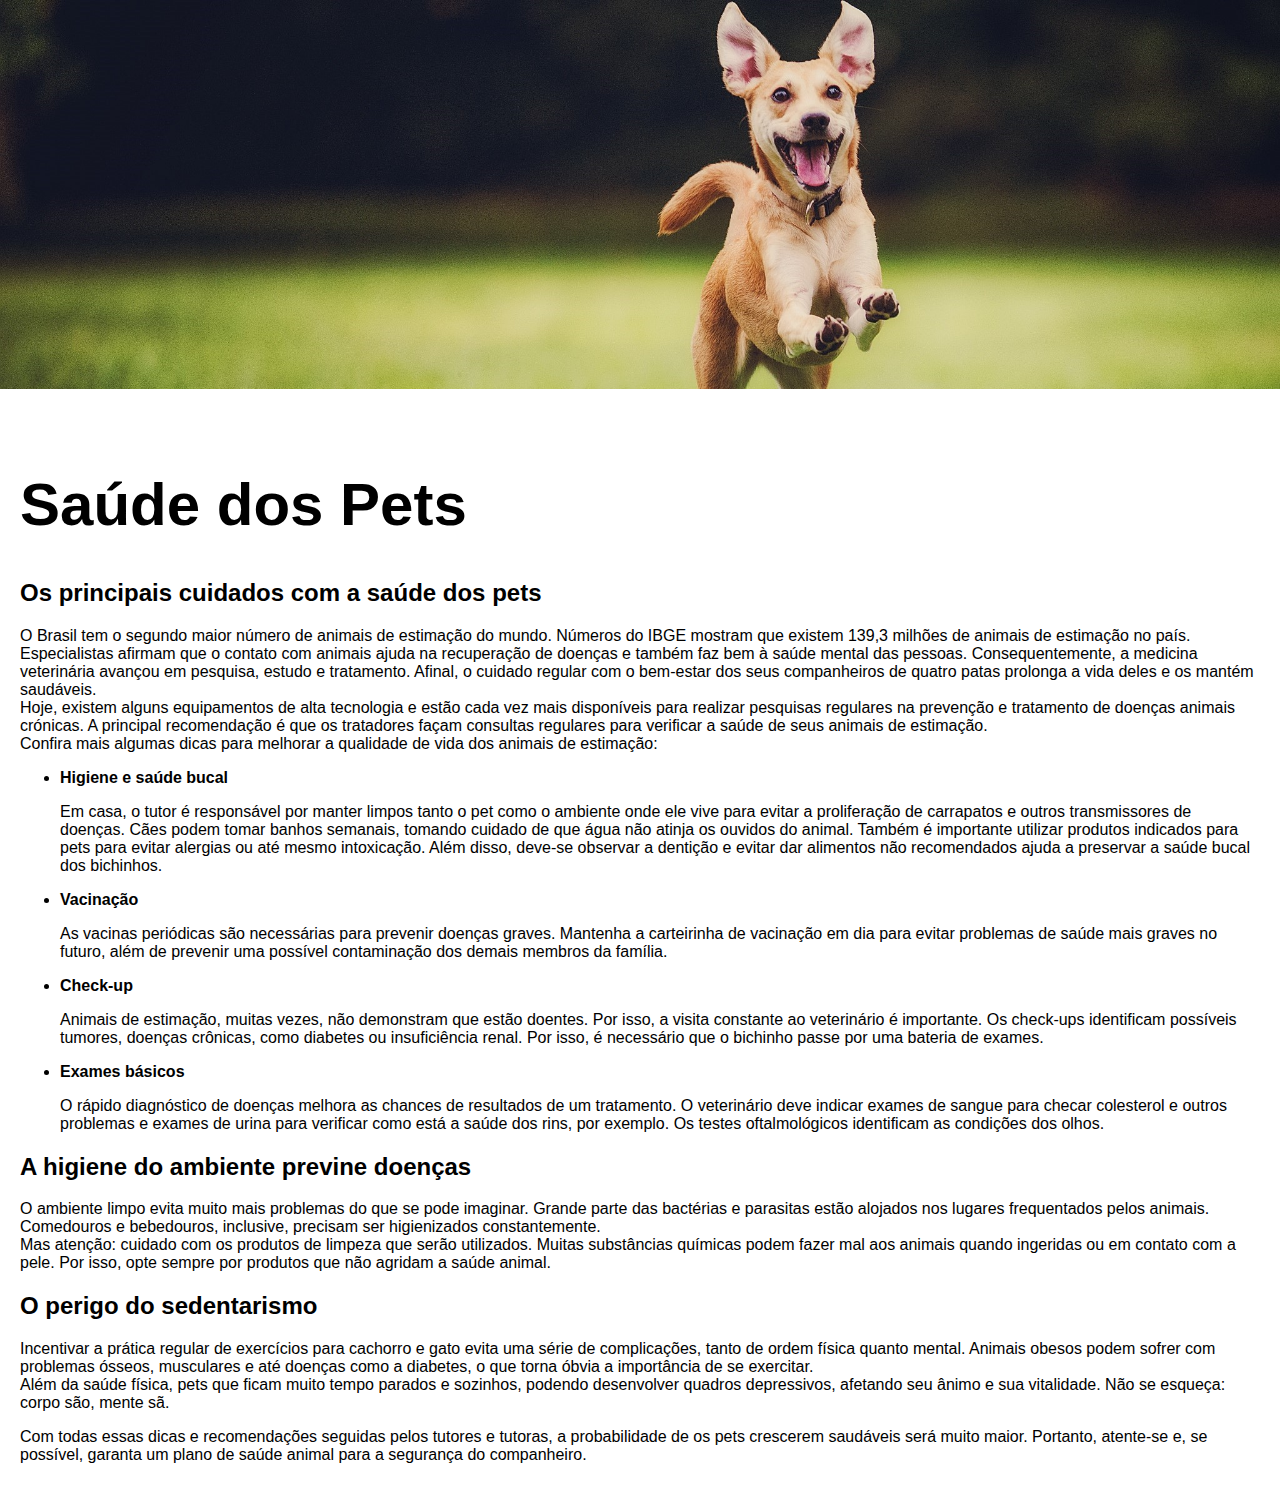
<file: saúde-bem-estar/SaudePets.html>
<!DOCTYPE html>
<html lang="pt-BR">
<head>
    <meta charset="UTF-8">
    <meta name="viewport" content="width=device-width, initial-scale=1.0">
    <title>Saúde dos Pets</title>
    <link rel="shortcut icon" href="../saúde-bem-estar/imagens/icone-de-coração.ico" type="image/ico-x">
    <link rel="stylesheet" href="estilo02.css">
</head>
<body>
    <div class="header">
        <!-- Div para a imagem de cabeçalho -->
        <div class="imagem-topo">
            <img src="imagens/cachorro1.jpeg" alt="Imagem de cabeçalho">
        </div>
    </div>
    
    <div class="conteudo">
      <h1>Saúde dos Pets</h1>
      <h2>Os principais cuidados com a saúde dos pets</h2>
      <p>O Brasil tem o segundo maior número de animais de estimação do mundo. Números do IBGE mostram que existem 139,3 milhões de animais de estimação no país. Especialistas afirmam que o contato com animais ajuda na recuperação de doenças e também faz bem à saúde mental das pessoas. Consequentemente, a medicina veterinária avançou em pesquisa, estudo e tratamento. Afinal, o cuidado regular com o bem-estar dos seus companheiros de quatro patas prolonga a vida deles e os mantém saudáveis. <br> Hoje, existem alguns equipamentos de alta tecnologia e estão cada vez mais disponíveis para realizar pesquisas regulares na prevenção e tratamento de doenças animais crónicas. A principal recomendação é que os tratadores façam consultas regulares para verificar a saúde de seus animais de estimação. <br> Confira mais algumas dicas para melhorar a qualidade de vida dos animais de estimação:
      </p>
      <ul>
        <li><strong>Higiene e saúde bucal</strong> </li>
        <p>Em casa, o tutor é responsável por manter limpos tanto o pet como o ambiente onde ele vive para evitar a proliferação de carrapatos e outros transmissores de doenças. Cães podem tomar banhos semanais, tomando cuidado de que água não atinja os ouvidos do animal. Também é importante utilizar produtos indicados para pets para evitar alergias ou até mesmo intoxicação. Além disso, deve-se observar a dentição e evitar dar alimentos não recomendados ajuda a preservar a saúde bucal dos bichinhos. </p>
        <li><strong>Vacinação</strong></li>
        <p>As vacinas periódicas são necessárias para prevenir doenças graves. Mantenha a carteirinha de vacinação em dia para evitar problemas de saúde mais graves no futuro, além de prevenir uma possível contaminação dos demais membros da família. </p>
        <li><strong>Check-up</strong></li>
        <p>Animais de estimação, muitas vezes, não demonstram que estão doentes. Por isso, a visita constante ao veterinário é importante. Os check-ups identificam possíveis tumores, doenças crônicas, como diabetes ou insuficiência renal. Por isso, é necessário que o bichinho passe por uma bateria de exames. </p>
        <li><strong>Exames básicos</strong></li>
        <p>O rápido diagnóstico de doenças melhora as chances de resultados de um tratamento. O veterinário deve indicar exames de sangue para checar colesterol e outros problemas e exames de urina para verificar como está a saúde dos rins, por exemplo. Os testes oftalmológicos identificam as condições dos olhos. </p>
      </ul>
        <h2>A higiene do ambiente previne doenças</h2>
        <p>O ambiente limpo evita muito mais problemas do que se pode imaginar. Grande parte das bactérias e parasitas estão alojados nos lugares frequentados pelos animais. Comedouros e bebedouros, inclusive, precisam ser higienizados constantemente. <br>Mas atenção: cuidado com os produtos de limpeza que serão utilizados. Muitas substâncias químicas podem fazer mal aos animais quando ingeridas ou em contato com a pele. Por isso, opte sempre por produtos que não agridam a saúde animal.</p>
        <h2>O perigo do sedentarismo</h2>
        <p>Incentivar a prática regular de exercícios para cachorro e gato evita uma série de complicações, tanto de ordem física quanto mental. Animais obesos podem sofrer com problemas ósseos, musculares e até doenças como a diabetes, o que torna óbvia a importância de se exercitar. <br>Além da saúde física, pets que ficam muito tempo parados e sozinhos, podendo desenvolver quadros depressivos, afetando seu ânimo e sua vitalidade. Não se esqueça: corpo são, mente sã.</p> 
        <p>Com todas essas dicas e recomendações seguidas pelos tutores e tutoras, a probabilidade de os pets crescerem saudáveis será muito maior. Portanto, atente-se e, se possível, garanta um plano de saúde animal para a segurança do companheiro.</p>


        

    </div>

</body>
</html>
</file>
<file: saúde-bem-estar/css/estilo.css>
/*Tratamento inicial da pagina de margem e padding*/
*{
    margin: 0;
    padding:0;
}
/*Formatção do body da pagina, com imagem de fundo e suas propriedades*/
.pag01{
    background-image:url(../imagens/pessoas-correndo-ao-ar-livre.jpg);
    background-repeat: no-repeat;
    background-size: cover;
    display: flex;
    min-height: 100vh;
}
.saudetrabalho{
    background-image: url(../imagens/trabalho_G.jpg);
    background-repeat: no-repeat;
    background-size:100%;
    display: flex;
    min-height: 100vh;
    background-position: top center;
    background-size: 100% 450px;
}

/*reponsividade do corpo da pagina*/
@media only screen and (max-width: 600px) {
    .pag01 {
        font-size: 14px;
        background-size: auto;
        background-repeat: no-repeat;

    }
    .saudetrabalho{
        background-size: auto;
        background-repeat: no-repeat;
    }
}
/*Formato de todas as tag h1 com fonte e tamanho da fonte*/
h1{
    font-family: 'Franklin Gothic Medium', 'Arial Narrow', Arial, sans-serif;
    font-size: 60px;
}
/*Cor dos icones e das tags h1*/
.inicio i, h1{
    color: white;
}
/*Cor e tamanho das fontes das tags p*/
.inicio p{
    font-size: 20px;
    color: white;
    font-family: 'Franklin Gothic Medium', 'Arial Narrow', Arial, sans-serif;
}
/*display do conteiner inicio*/
.inicio{
    display: flex;
}
/*posicionamento da tag h1 do conteiner inicio*/
.inicio h1{
    margin-top: 40%;
    margin-left: 30%;
}
/*posicionamento da tag p do conteiner inicio*/
.inicio p{
    margin-top: 53%;
    margin-left: -65%;
}
/*posicionamento dos icones do conteiner inicio*/
.inicio i{
    margin-top: 40%;
    margin-left: 0%;
    font-size: 80px;
}
/* Media query para telas menores */
@media screen and (max-width: 600px) {
    /*Formato a fonte do título para telas menores */
    h1 {
        font-size: 50px;
    }

    /*Formato a fonte do parágrafo para telas menores */
    .inicio p {
        font-size: 26px;
    }

    /*Ajuste de espaçamento entre o ícone e o título para telas menores */
    .inicio i {
        margin-top: 20px;
    }
}
/*Formato da barra de pesquisa com tamanho, posição e outras propriedades de layot*/
.buscar-box{
    margin-top: 3%;
    margin-left: 35%;
    width: 80px;
    height: 40px;
    overflow: hidden;
    display: flex;
    justify-content: space-between;
    position: relative;
    right: 0%;
    transition: .5s;
}
/*quando a barra de pesquisa for ativa ela irá assumir essas novas propriedades para sair da lupa e mostrar a caixa de pesquisa*/
.buscar-box.ativar{
    width: 25%;
    max-width: 300px;
    background-color: white;
    border-radius: 7px;
}
/*propriedades dos icones de lupa e de fechar barra de pesquisa*/
.buscar-box .lupa-buscar,.buscar-box .btn-fechar{
    min-width: 40px;
    height: 40px;
    display: flex;
    align-items: center;
    justify-content: center;
    cursor: pointer;
    color: black;
    position: relative;

}
/*tamanho da lupa*/
.buscar-box .lupa-buscar i{
    font-size: 30px;
}
/*propriedades da caixa barra de busca*/
.buscar-box .input-buscar{
    position:absolute;
    left: 40px;
    right: 80px; 
    height: 100%;
    line-height: 40px;
}
/*propriedades do input da barra de busca*/
.buscar-box .input-buscar input{
    width: 100%;
    height: 100%;
    border: 0;
    outline: 0;
    font-size: 16px;
    opacity: 0;
}
/*deixar o input visivel apenas quando estiver ativado*/
.buscar-box.ativar .input-buscar input{
    opacity: 100;
}
/*propriedades do iconce de fechar*/
.buscar-box .btn-fechar{
    font-size: 20px;
    margin-left: 10px;
    opacity: 0;
    color: black;
}
.buscar-box.ativar .lupa-buscar{
    color: black;
}
/*deixar o icone de fechar visivel apenas quando estiver ativado*/
.buscar-box.ativar .btn-fechar{
    opacity: 100%;
}
/*responsividade da barra de pesquisa*/
@media screen and (max-width: 768px) {
    .buscar-box .input-buscar {
        right: 50px; 
    }
    .buscar-box.ativar{
        max-width: 500px;
    }
}

@media screen and (max-width: 576px) {
    .buscar-box .input-buscar {
        right: 60px; 
    }
    .buscar-box.ativar{
        max-width: 500px;
    }
}
@media screen and (max-width: 375px) {
    .buscar-box .input-buscar {
        right: 40px; 
    }
    .buscar-box.ativar{
        max-width: 500px;
    }
}

@media screen and (max-width: 280px) {
    .buscar-box .input-buscar {
        right: 30px; 
    }
    .buscar-box.ativar{
        max-width: 500px;
    }
}
#scroll{
    overflow-x: scroll;
    width: 1350px;
    height: 360px;
    display: flex;
    margin-top: 30%;
    margin-left:-85%;
    
}
#scroll div{
    margin-left: 5%;
}
div img{
    max-width: 250px;
    max-height: 360px;
    height: 280px;
    width: 200px;
}
div p{
    font: size 25px;
    font-family: 'Franklin Gothic Medium', 'Arial Narrow', Arial, sans-serif;
    color: white;
}
.texto p, .texto h1{
    color: black;
    font-family: Arial, sans-serif;

}
.texto{
    margin-top:35%;
    margin-left: 0%;
    padding: 2%;
}
</file>
<file: saúde-bem-estar/estilo02.css>
/* styles.css */

body {
    margin: 0;
    padding: 0;
    font-family: Arial, sans-serif;
}

.header {
    min-height: 200px; /* Altura mínima do cabeçalho */
}

.imagem-topo {
    width: 100%;
    overflow: hidden;
    position: relative;
}

.imagem-topo img {
    width: 100%;
    height: auto;
    display: block;
}

.conteudo {
    margin-top: 20px; /* Margem superior para o conteúdo */
    padding: 20px;
}

@media only screen and (max-width: 600px) {
    body {
        font-size: 14px;
        background-size: auto;
        background-repeat: no-repeat;
        background-size: cover;
    }
}

/*Formato de todas as tag h1 com fonte e tamanho da fonte*/
h1{
    font-family: 'Franklin Gothic Medium', 'Arial Narrow', Arial, sans-serif;
    font-size: 60px;
}
/*Cor dos icones e das tags h1*/
.inicio i, h1{
    color: black;
}
/*Cor e tamanho das fontes das tags p*/
.inicio p{
    font-size: 20px;
    color: white;
    font-family: 'Franklin Gothic Medium', 'Arial Narrow', Arial, sans-serif;
}
/*display do conteiner inicio*/
.inicio{
    display: flex;
}
/*posicionamento da tag h1 do conteiner inicio*/
.inicio h1{
    margin-top: 40%;
    margin-left: 30%;
}
/*posicionamento da tag p do conteiner inicio*/
.inicio p{
    margin-top: 53%;
    margin-left: -65%;
}
/*posicionamento dos icones do conteiner inicio*/
.inicio i{
    margin-top: 40%;
    margin-left: 0%;
    font-size: 80px;
}
/* Media query para telas menores */
@media screen and (max-width: 600px) {
    /*Formato a fonte do título para telas menores */
    h1 {
        font-size: 50px;
    }

    /*Formato a fonte do parágrafo para telas menores */
    .inicio p {
        font-size: 26px;
    }

    /*Ajuste de espaçamento entre o ícone e o título para telas menores */
    .inicio i {
        margin-top: 20px;
    }
</file>
